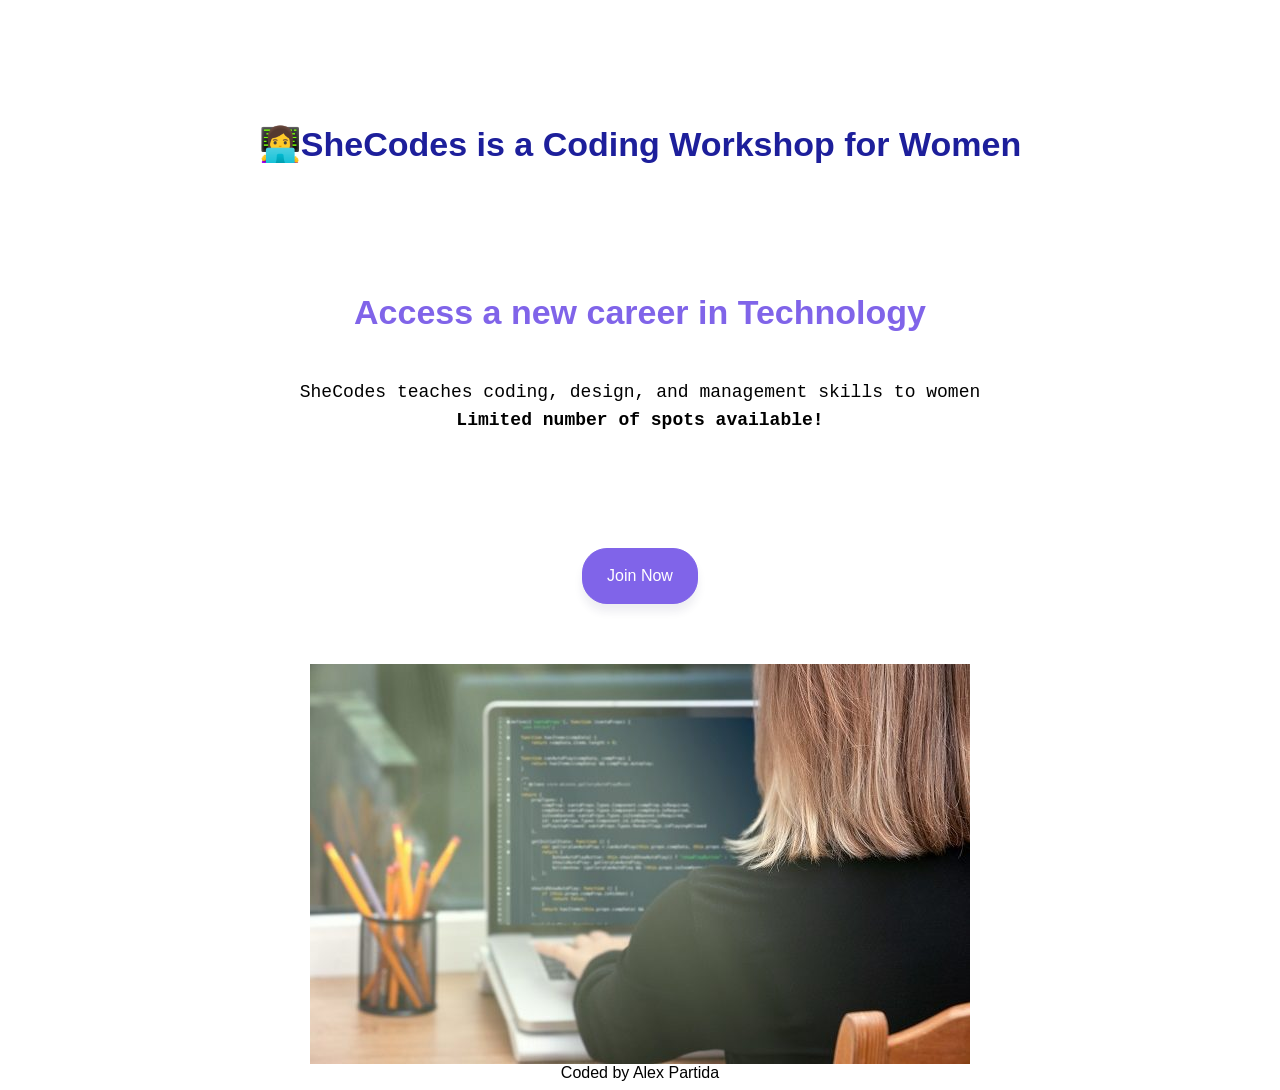
<file: plus-lesson/index.html>
<!DOCTYPE html>
<html lang="en">
  <head>
    <meta charset="UTF-8" />
    <meta name="viewport" content="width=device-width, initial-scale=1.0" />
    <title>Document</title>
    <link rel="stylesheet" href="style.css"> 
  </head>
  <body>
    <header>
      <h1>
        👩‍💻SheCodes is a Coding Workshop for Women
      </h1>
      </header>
      <div id="second-header">
      <h2>Access a new career in Technology</h2>
      </div>
    <section>
      <div class="paragraph"></div>
      <p>
        <span class="description">
        SheCodes teaches coding, design, and management skills to women
        </span>
        <br />
        <strong>Limited number of spots available!</strong>
      </p>
      </div>
      <br />
      <br />
      <button href="url">Join Now</button>
      <img src="images/woman-coding.jpg" alt="a woman coding">
    </section>
    <footer>Coded by Alex Partida</footer>
  </body>
</html>
</file>
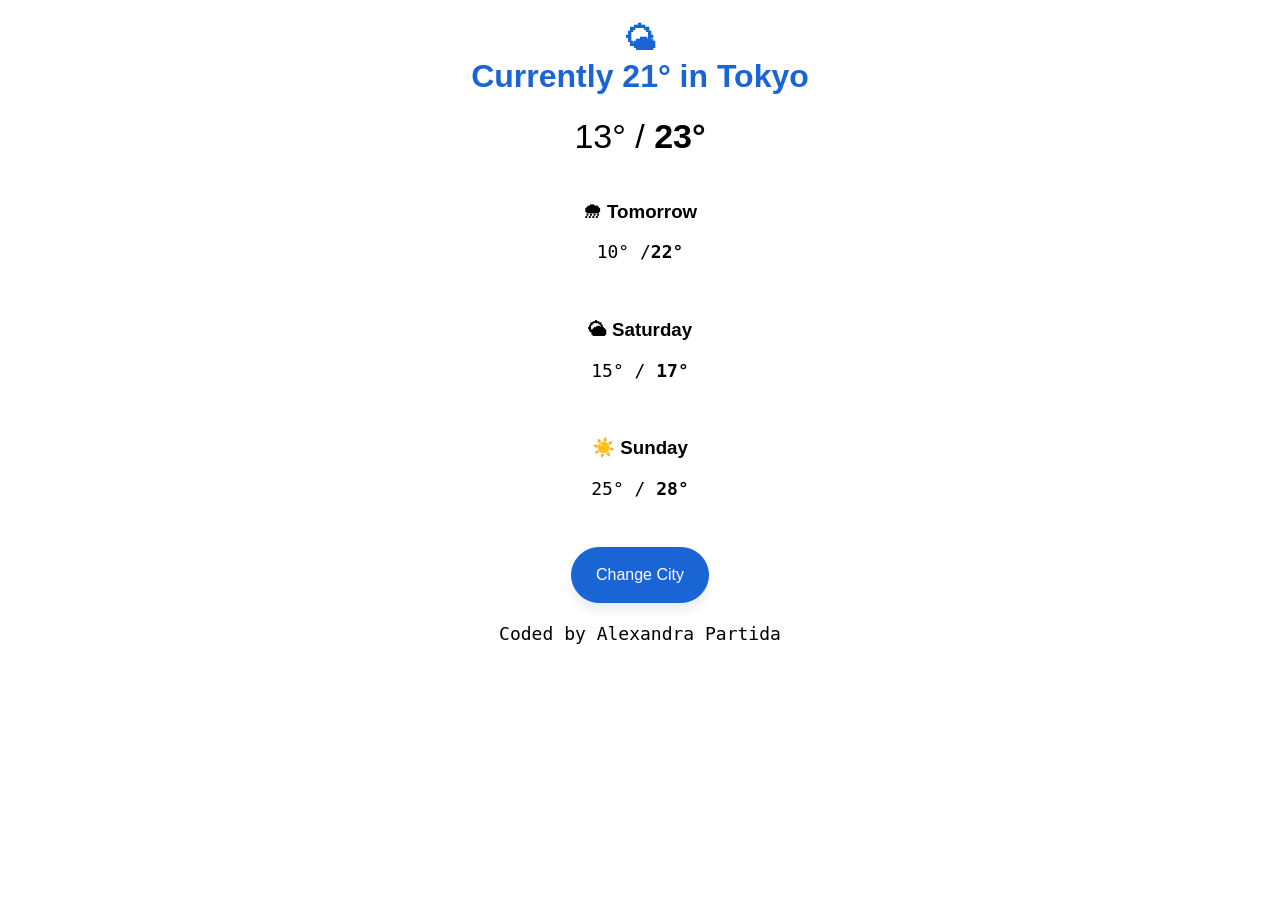
<file: she-codes-intro/homework-week-1.html>
<!DOCTYPE html>
<html lang="en">
  <head>
    <meta charset="UTF-8" />
    <meta name="viewport" content="width=device-width, initial-scale=1.0" />
    <title>Document</title>
    <style>
      body {
        font-family: Helvetica, Arial, sans-serif;
      }
      h1 {
        color: #1a65d6;
        text-align: center;
      }
      h2 {
        text-align: center;
        font-size: 34px;
        margin: 0px;
        font-weight: lighter;
      }
      h3 {
        text-align: center;
      }
      p {
        text-align: center;
        display: block;
        font-size: 18px;
        font-family: monospace;
      }
      ul {
        list-style: none;
        padding: 0px;
      }
      li {
        display: block;
        border-radius: 20px;
        transition: all 200ms ease-in-out;
        margin: 0 auto;
        padding: 10px 0;
        max-width: 400px;
        text-align: center;
      }
      li:hover {
        background-color: #fffbef;
        border-radius: 15px;
        padding: 10px 0;
      }
      button {
        display: block;
        background-color: #1a65d6;
        margin: 20px auto;
        border: 1px solid #1a64d6;
        color: #fff;
        font-size: 16px;
        line-height: 22px;
        padding: 16px 24px;
        border-radius: 30px;
        transition: all 200ms ease;
        box-shadow: rgba(37, 39, 89, 0.08) 0px 8px 8px 0;
        cursor: pointer;
      }
      button:hover {
        background: white;
        color: #1a64d6;
        cursor: pointer;
      }
    </style>
  </head>
  <body>
    <h1>
      🌤<br />
      Currently 21° in Tokyo
    </h1>
    <h2>13° / <strong>23°</strong></h2>
    <ul>
      <li>
        <h3>🌨 Tomorrow</h3>
        <p>10° /<strong>22°</strong></p>
      </li>
      <li>
        <h3>🌥 Saturday</h3>
        <p>15° / <strong>17°</strong></p>
      </li>
      <li>
        <h3>☀️ Sunday</h3>
        <p>25° / <strong>28°</strong></p>
      </li>
    </ul>
    <button>Change City</button>
    <p>Coded by Alexandra Partida</p>
  </body>
</html>
</file>
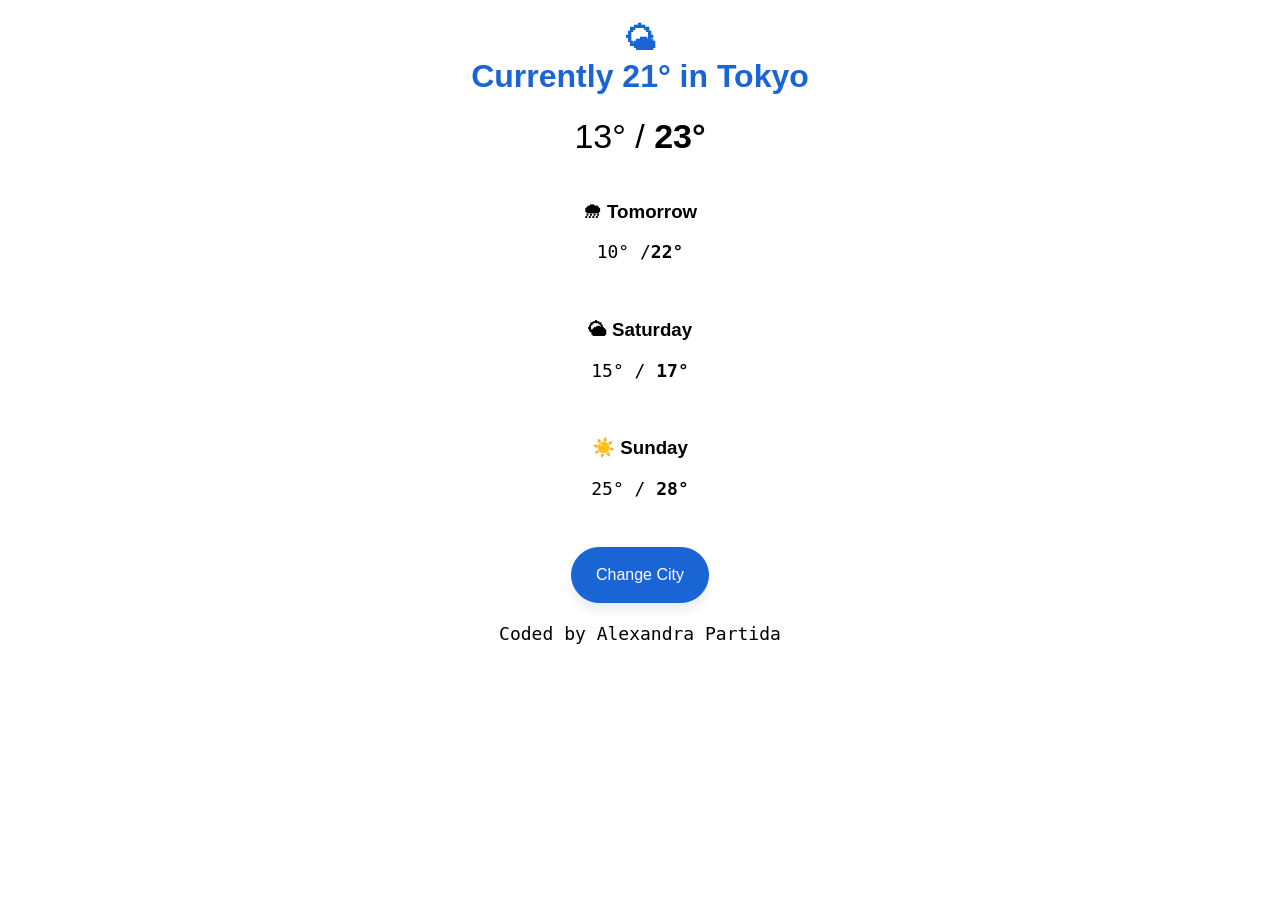
<file: she-codes-intro/homework-week-2.html>
<!DOCTYPE html>
<html lang="en">
  <head>
    <meta charset="UTF-8" />
    <meta name="viewport" content="width=device-width, initial-scale=1.0" />
    <title>Document</title>
    <style>
      body {
        font-family: Helvetica, Arial, sans-serif;
      }
      h1 {
        color: #1a65d6;
        text-align: center;
      }
      h2 {
        text-align: center;
        font-size: 34px;
        margin: 0px;
        font-weight: lighter;
      }
      h3 {
        text-align: center;
      }
      p {
        text-align: center;
        display: block;
        font-size: 18px;
        font-family: monospace;
      }
      ul {
        list-style: none;
        padding: 0px;
      }
      li {
        display: block;
        border-radius: 20px;
        transition: all 200ms ease-in-out;
        margin: 0 auto;
        padding: 10px 0;
        max-width: 400px;
        text-align: center;
      }
      li:hover {
        background-color: #fffbef;
        border-radius: 15px;
        padding: 10px 0;
      }
      button {
        display: block;
        background-color: #1a65d6;
        margin: 20px auto;
        border: 1px solid #1a64d6;
        color: #fff;
        font-size: 16px;
        line-height: 22px;
        padding: 16px 24px;
        border-radius: 30px;
        transition: all 200ms ease;
        box-shadow: rgba(37, 39, 89, 0.08) 0px 8px 8px 0;
        cursor: pointer;
      }
      button:hover {
        background: white;
        color: #1a64d6;
        cursor: pointer;
      }
    </style>
  </head>
  <body>
    <h1>
      🌤<br />
      Currently 21° in Tokyo
    </h1>
    <h2>13° / <strong>23°</strong></h2>
    <ul>
      <li>
        <h3>🌨 Tomorrow</h3>
        <p>10° /<strong>22°</strong></p>
      </li>
      <li>
        <h3>🌥 Saturday</h3>
        <p>15° / <strong>17°</strong></p>
      </li>
      <li>
        <h3>☀️ Sunday</h3>
        <p>25° / <strong>28°</strong></p>
      </li>
    </ul>
    <button>Change City</button>
    <p>Coded by Alexandra Partida</p>
    <script>
      function changeCity() {
        let city = prompt("What city do you live in?");
        let temp = prompt("What temperature is it?");
        if (temp >= 0) {
          let h1 = document.querySelector("h1");
          h1.innerHTML = `😃<br/> Currently ${temp} in ${city}`;
        }
        if (temp <= -1) {
          let h1 = document.querySelector("h1");
          h1.innerHTML = `😞<br/> Currently ${temp} in ${city}`;
        }
      }
      let changeCityButton = document.querySelector("button");

      changeCityButton.addEventListener("click", changeCity);
    </script>
  </body>
</html>
</file>
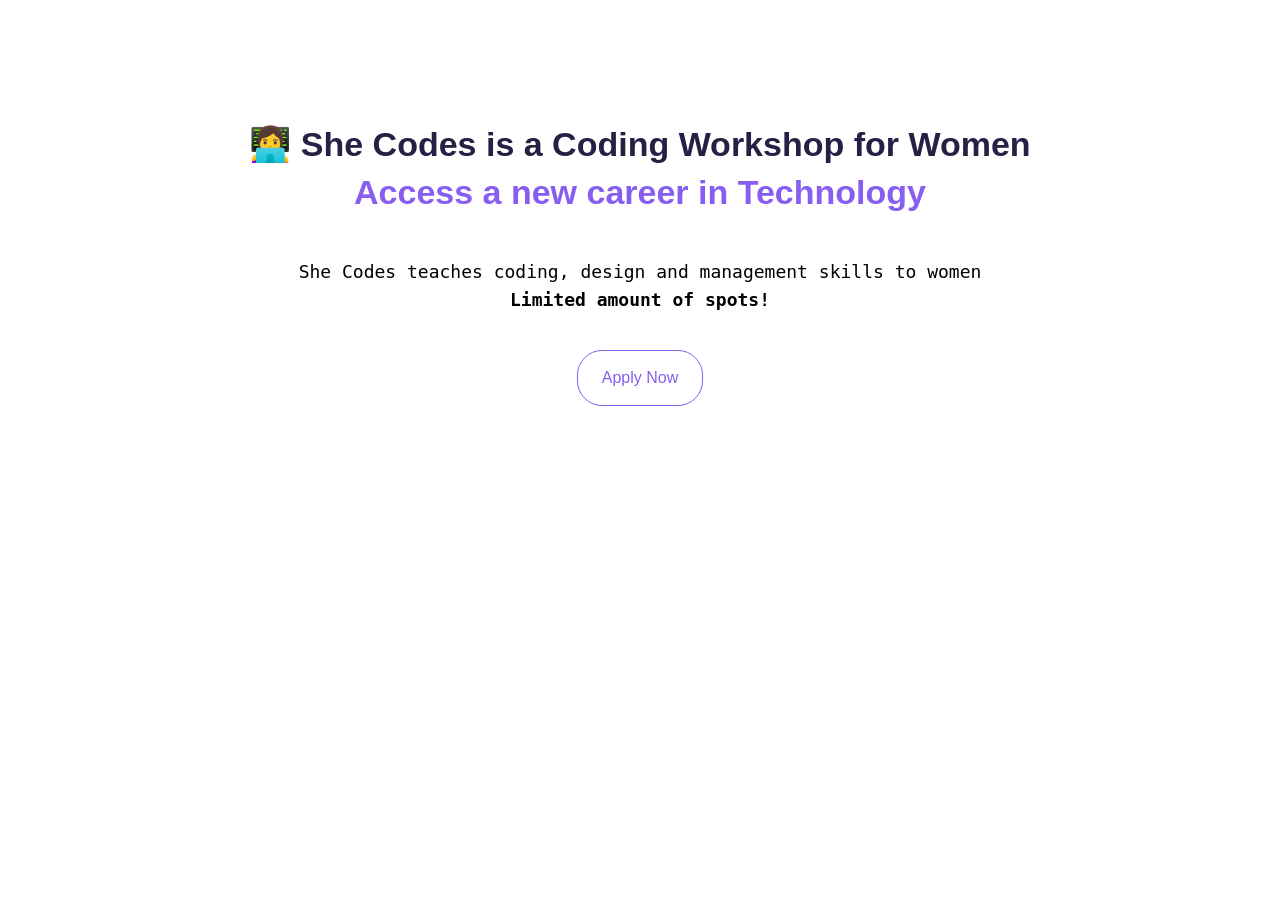
<file: she-codes-intro/week-2-lesson.html>
<!DOCTYPE html>
<html lang="en">
  <head>
    <meta charset="UTF-8" />
    <meta name="viewport" content="width=device-width, initial-scale=1.0" />
    <meta http-equiv="X-UA-Compatible" content="ie=edge" />
    <title>SheCodes</title>
    <style>
      body {
        font-family: Cerebri Sans, Helvetica, Arial, sans-serif;
      }
      section {
        margin: 120px 0;
      }
      h1,
      h2 {
        font-weight: 900;
        font-size: 34px;
        line-height: 48px;
        margin: 0;
      }
      h1 {
        color: #272044;
        text-align: center;
      }
      h2 {
        text-align: center;
        color: #885df1;
        padding: 0 0 24px;
      }
      p {
        font-size: 18px;
        line-height: 28px;
        font-family: PT Mono, monospace;
        text-align: center;
      }
      button {
        border-radius: 25px;
        margin: 0 auto;
        display: block;
        background-color: #fff;
        border: 1px solid #885df1;
        color: #885df1;
        font-size: 16px;
        line-height: 22px;
        padding: 16px 24px;
        text-decoration: none;
        transition: all 200ms ease;
      }
      button:hover {
        color: #fff;
        background: #885df1;
      }
    </style>
  </head>

  <body>
    <section>
      <h1>
        👩‍💻 She Codes is a Coding Workshop for Women
      </h1>
      <h2>
        Access a new career in Technology
      </h2>
      <p>
        She Codes teaches coding, design and management skills to women
        <br />
        <strong>
          Limited amount of spots!
        </strong>
      </p>
      <br />
      <button>
        Apply Now
      </button>
    </section>
    <script>
      // lesson 4
      //   alert("hello");
      //   let hometown = prompt("What is your hometown?");
      //   alert("You are from " + hometown);
      //   let firstName = prompt("What is your first name?");
      //   let lastName = prompt("What is your last name?");
      //   alert("Your name is " + firstName + " " + lastName);

      // lesson 5
      //   let age = prompt("What is your age?");
      //   if (age >= 18) {
      //     alert("You can apply to SheCodes!");
      //   }
      //   if (age <= 16) {
      //     alert("Sorry, you cannot apply to SheCodes");
      //   }

      // lesson 6
      //   let currentHour = prompt("What is the current hour?");
      //   if (currentHour < 12) {
      //     alert("Good morning!");
      //   }
      //   if (currentHour > 18) {
      //     alert("Good evening");
      //   } else {
      //     12;
      //     alert("Good afternoon");
      //   }

      // lesson 7
      //   let country = prompt("What country are you from?");
      //   if (
      //     country === "Brazil" ||
      //     country === "Portugal" ||
      //     country === "brazil" ||
      //     country === "BRAZIL" ||
      //     country === "PORTUGAL" ||
      //     country === "pORTugal"
      //   ) {
      //     alert("You can speak Portugese");
      //   }

      //   lesson 8
      //   function canSpeakPortugese() {
      //     let country = prompt("What country are you from?");
      //     if (
      //       country === "Brazil" ||
      //       country === "Portugal" ||
      //       country === "brazil" ||
      //       country === "BRAZIL" ||
      //       country === "PORTUGAL" ||
      //       country === "pORTugal"
      //     ) {
      //       alert("You can speak Portugese");
      //     } else alert("Go learn Portugese!");
      //   }
      //   canSpeakPortugese();

      // lesson 10
      function signUp() {
        let name = prompt("What is your name?");
        let age = prompt("What is your age?");
        if (age >= 18) {
          let h1 = document.querySelector("h1");
          h1.innerHTML = "Hi, " + name + " ! Welcome to SheCodes!";
        } else {
          let h1 = document.querySelector("h1");
          h1.innerHTML = "Sorry, " + name + " You cannot join SheCodes";
        }
      }

      let applyNowButton = document.querySelector("button");

      applyNowButton.addEventListener("click", signUp);
    </script>
  </body>
</html>
</file>
<file: plus-lesson/style.css>
body {
  font-family: Cerebri Sans, Helvetica, Arial, sans-serif;
}
header {
  margin: 120px;
}
#second-header {
  margin: 10px 0 10px;
}
header h1 {
  color: #1d1f9b;
}
h1 {
  text-align: center;
  font-size: 34px;
  line-height: 48px;
  margin: 60px 0 0;
  font-weight: 900;
  color: #272044;
}
h2 {
  text-align: center;
  font-weight: 900;
  font-size: 34px;
  line-height: 48px;
  margin: 0;
  color: #8064e9;
  padding: 0 0 24px;
}
p {
  text-align: center;
  font-size: 18px;
  line-height: 28px;
  font-family: PT Mono, monospace;
}
button {
  border-radius: 25px;
  border: 1px solid #8064e9;
  background: #8064e9;
  color: #fff;
  font-size: 16px;
  display: block;
  margin: 60px auto;
  line-height: 22px;
  padding: 16px 24px;
  text-decoration: none;
  transition: all 200ms ease;
  box-shadow: rgba(37, 39, 89, 0.08) 0px 8px 8px 0;
}
button:hover {
  cursor: pointer;
  background: #5e41a7;
}
footer {
  text-align: center;
}
img {
  display: block;
  margin-left: auto;
  margin-right: auto;
}
.paragraph {
  margin-top: 0px 0px;
}
.description {
  font-size: 18px;
}
</file>
